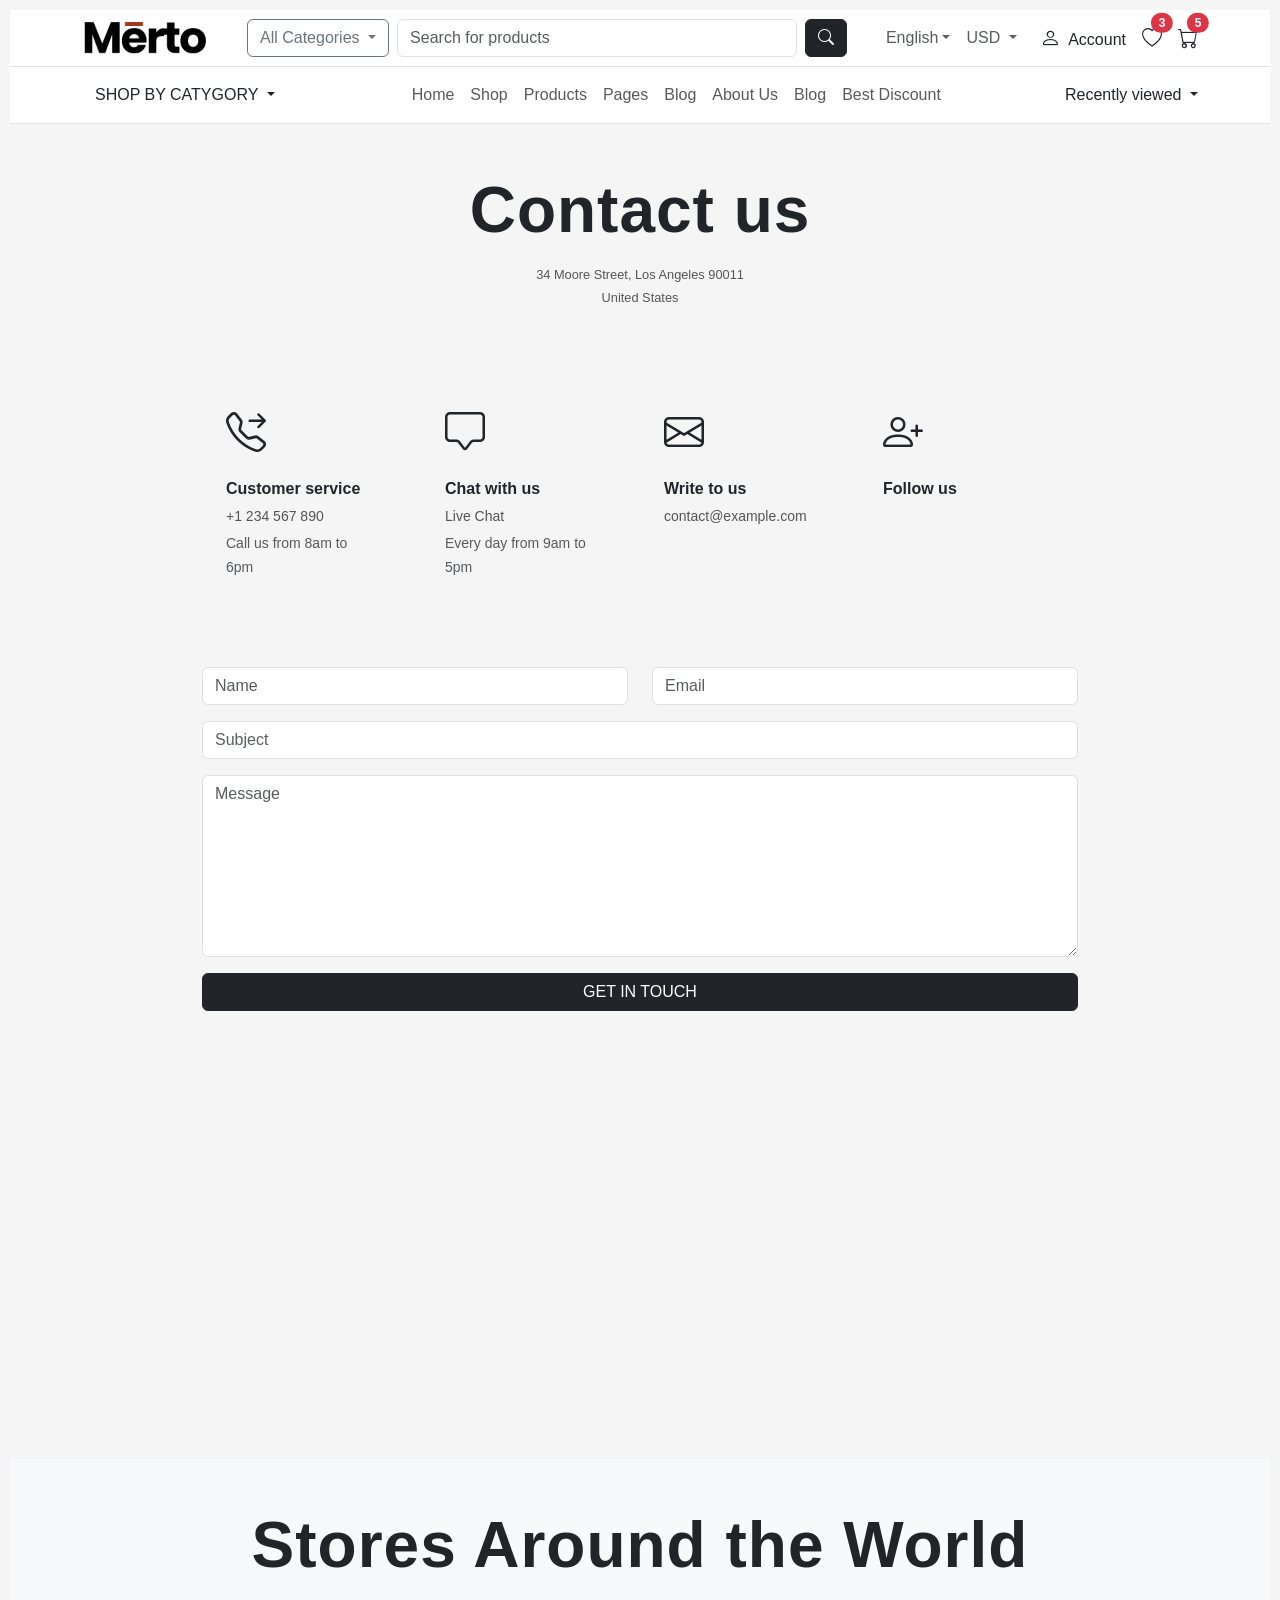
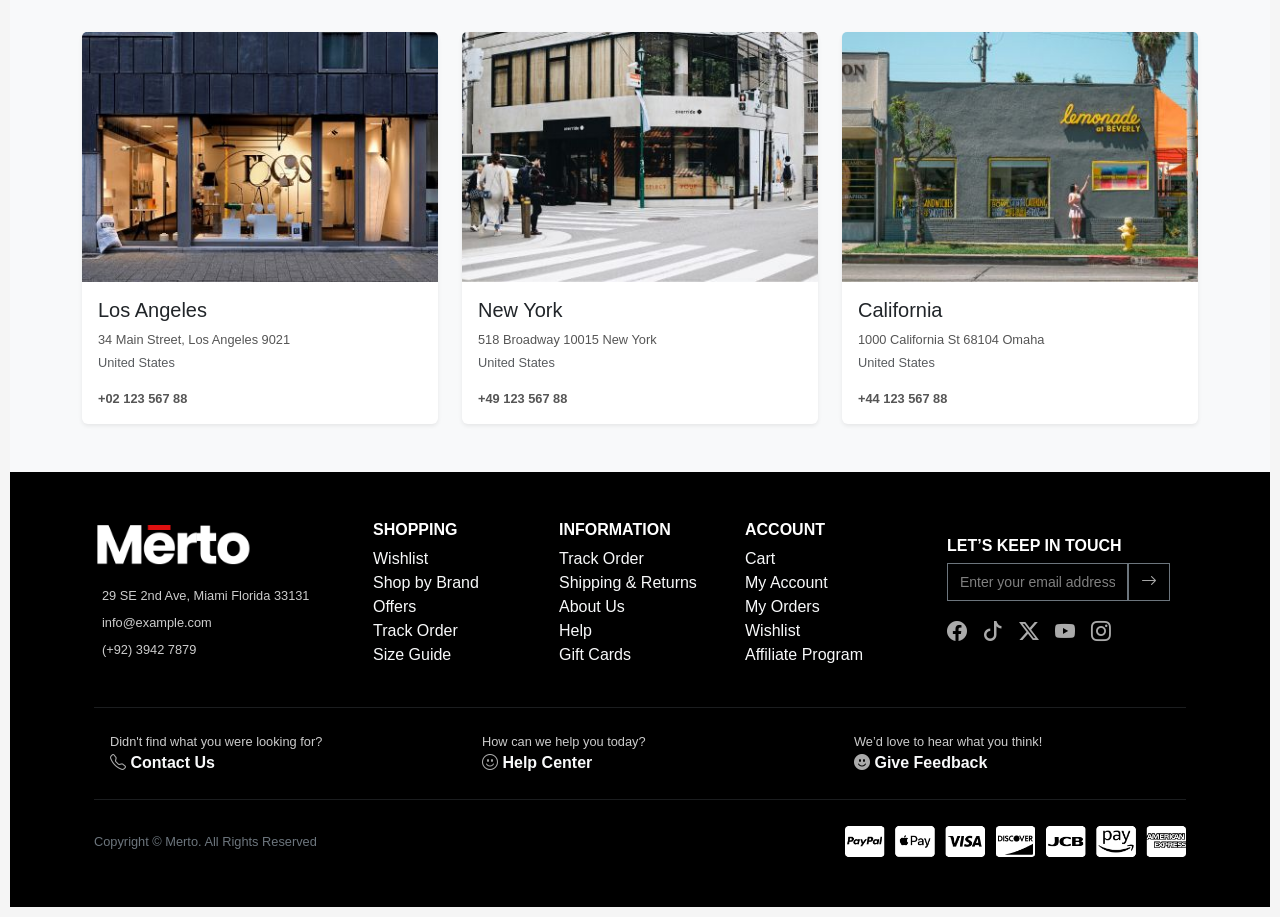
<file: contact.html>
<!DOCTYPE html>
<html lang="en">

<head>
  <meta charset="UTF-8">
  <meta name="viewport" content="width=device-width, initial-scale=1">
  <title>Contact Us-Merto</title>
  <!-- Bootstrap CSS -->
  <link href="https://cdn.jsdelivr.net/npm/bootstrap@5.3.2/dist/css/bootstrap.min.css" rel="stylesheet">
  <!-- Bootstrap Icons -->
  <link href="https://cdn.jsdelivr.net/npm/bootstrap-icons@1.10.5/font/bootstrap-icons.css" rel="stylesheet">
  <link rel="stylesheet" href="css/contact.css">
</head>

<body>

  <header class="border-bottom py-2 bg-white">
    <div class="container d-flex align-items-center justify-content-between">

      <!-- Logo -->
      <div>
        <img src="images/Merto.png" alt="Merto Logo" style="height:40px; object-fit:contain;">
      </div>
      

      <!-- Search Bar -->
      <form class="d-flex flex-grow-1 mx-3" style="max-width:600px;">
        <div class="dropdown me-2">
          <button class="btn btn-outline-secondary dropdown-toggle" type="button" data-bs-toggle="dropdown">
            All Categories
          </button>

        </div>
        <input class="form-control me-2" type="search" placeholder="Search for products">
        <button class="btn btn-dark" type="submit"><i class="bi bi-search"></i></button>
      </form>

      <div class="d-flex align-items-center gap-3">
        <!-- language dropdown -->
        <div class="dropdown">
          <a class="dropdown-toggle text-muted text-decoration-none" href="#" role="button" id="langDropdown"
            data-bs-toggle="dropdown" aria-expanded="false"> English</a>
          <ul class="dropdown-menu" aria-labelledby="langDropdown">
            <li><a class="dropdown-item" href="#">Español</a></li>
            <li><a class="dropdown-item" href="#">Français</a></li>
            <li><a class="dropdown-item" href="#">Português</a></li>
          </ul>
        </div>

        <!-- currency dropdown -->
        <div class="dropdown">
          <a class="dropdown-toggle text-muted text-decoration-none" href="#" role="button" id="currencyDropdown"
            data-bs-toggle="dropdown" aria-expanded="false">
            USD
          </a>
          <ul class="dropdown-menu" aria-labelledby="currencyDropdown">
            <li><a class="dropdown-item" href="#">EUR</a></li>
            <li><a class="dropdown-item" href="#">BRL</a></li>
          </ul>
        </div>

      </div>
      <!-- Icons -->
      <div class="d-flex align-items-center gap-3">
        <a href="#" class="text-dark text-decoration-none"><i class="bi bi-person fs-5"></i> <span
            class="ms-1">Account</span></a>
        <a href="#" class="text-dark position-relative">
          <i class="bi bi-heart fs-5"></i>
          <span class="position-absolute top-0 start-100 translate-middle badge rounded-pill bg-danger">3</span>
        </a>
        <a href="#" class="text-dark position-relative">
          <i class="bi bi-cart fs-5"></i>
          <span class="position-absolute top-0 start-100 translate-middle badge rounded-pill bg-danger">5</span>
        </a>
      </div>

    </div>
  </header>

  <!-- Navbar -->
  <nav class="navbar navbar-expand-lg navbar-light bg-white border-bottom">
    <div class="container">
      <button class="navbar-toggler" type="button" data-bs-toggle="collapse" data-bs-target="#mainNav">
        <span class="navbar-toggler-icon"></span>
      </button>
      <div class="collapse navbar-collapse" id="mainNav">

        <div class="dropdown">
          <button class="btn btn-transpernt dropdown-toggle" type="button" data-bs-toggle="dropdown"
            aria-expanded="false">
            SHOP BY CATYGORY
          </button>
          <ul class="dropdown-menu">
            <li><a class="dropdown-item" href="#">Action</a></li>
            <li><a class="dropdown-item" href="#">Another action</a></li>
            <li><a class="dropdown-item" href="#">Something else here</a></li>
          </ul>
        </div>


        <ul class="navbar-nav mx-auto">
          <li class="nav-item"><a class="nav-link" href="#">Home</a></li>
          <li class="nav-item"><a class="nav-link" href="#">Shop</a></li>
          <li class="nav-item"><a class="nav-link" href="#">Products</a></li>
          <li class="nav-item"><a class="nav-link" href="#">Pages</a></li>
          <li class="nav-item"><a class="nav-link" href="#">Blog</a></li>
          <li class="nav-item"><a class="nav-link" href="#">About Us</a></li>
          <li class="nav-item"><a class="nav-link" href="#">Blog</a></li>
          <li class="nav-item"><a class="nav-link" href="#">Best Discount</a></li>
        </ul>
      </div>

      <!-- Recently Viewed -->
      <div class="dropdown">
        <a class="nav-link dropdown-toggle text-dark" href="#" data-bs-toggle="dropdown">
          Recently viewed
        </a>
        <ul class="dropdown-menu dropdown-menu-end">
          <li><a class="dropdown-item" href="#">Product 1</a></li>
          <li><a class="dropdown-item" href="#">Product 2</a></li>
        </ul>
      </div>
    </div>
  </nav>


  <!-- contact us caption -->
  <div class="container my-5">
    <div class="text-center">
      <h2 class="fw-bold mb-3">Contact us</h2>
      <p class="mb-1">34 Moore Street, Los Angeles 90011</p>
      <p>United States</p>
    </div>
  </div>


  <div class="container-sm my-5" style="max-width: 900px;">
    <div class="row gy-4">
      <div class="row gy-4">

        <!-- Customer Service -->
        <div class="col-lg-3 col-md-6">
          <div class="p-4 h-100">
            <i class="bi bi-telephone-forward fs-1 mb-3 d-block"></i>
            <h6 class="fw-bold mb-2">Customer service</h6>
            <p class="mb-1 small">+1 234 567 890</p>
            <small class="text-muted">Call us from 8am to 6pm</small>
          </div>
        </div>

        <!-- Chat with Us -->
        <div class="col-lg-3 col-md-6">
          <div class="p-4 h-100">
            <i class="bi bi-chat-square fs-1 mb-3 d-block"></i>
            <h6 class="fw-bold mb-2">Chat with us</h6>
            <p class="mb-1 small">Live Chat</p>
            <small class="text-muted">Every day from 9am to 5pm</small>
          </div>
        </div>

        <!-- Write to Us -->
        <div class="col-lg-3 col-md-6">
          <div class="p-4 h-100">
            <i class="bi bi-envelope fs-1 mb-3 d-block"></i>
            <h6 class="fw-bold mb-2">Write to us</h6>
            <p class="mb-1 small">contact@example.com</p>
          </div>
        </div>

        <!-- Follow Us -->
        <div class="col-lg-3 col-md-6">
          <div class="p-4 h-100">
            <i class="bi bi-person-plus fs-1 mb-3 d-block"></i>
            <h6 class="fw-bold mb-2">Follow us</h6>
            <div class="d-flex gap-3 fs-3">
              <i class="fab fa-facebook"></i>
              <i class="fab fa-twitter"></i>
              <i class="fab fa-instagram"></i>
              <i class="fab fa-linkedin"></i>
            </div>
          </div>
        </div>

      </div>
    </div>

    <!-- Form Section -->
    <form id="contactForm" class="row mt-5 gy-3" novalidate>
      <div class="col-md-6">
        <input type="text" class="form-control" placeholder="Name" id="name" required>
        <div class="text-danger small mt-1 d-none">The field is required.</div>
      </div>
      <div class="col-md-6">
        <input type="email" class="form-control" placeholder="Email" id="email" required>
        <div class="text-danger small mt-1 d-none">The field is required.</div>
        <div class="text-danger small mt-1 d-none invalid-email">Please enter a valid email.</div>
      </div>
      <div class="col-md-12">
        <input type="text" class="form-control" placeholder="Subject" id="subject" required>
        <div class="text-danger small mt-1 d-none">The field is required.</div>
      </div>
      <div class="col-md-12">
        <textarea class="form-control" rows="7" placeholder="Message" id="message" required></textarea>
        <div class="text-danger small mt-1 d-none">The field is required.</div>
      </div>
      <div class="col-md-12 text-end">
        <button type="submit" class="btn btn-dark px-4 getintouch">GET IN TOUCH</button>
      </div>
    </form>

  </div>


  <!-- mappppppp -->
  <div style="width: 100%; height: 400px;">
    <iframe src="https://www.google.com/maps/embed?pb=..." width="100%" height="100%" style="border:0;"
      allowfullscreen="" loading="lazy">
    </iframe>
  </div>


  <!-- cardsss -->
  <section class="py-5 bg-light">
    <div class="container">

      <div class="text-center mb-5">
        <h2 class="fw-bold">Stores Around the World</h2>
      </div>

      <div class="row row-cols-1 row-cols-md-3 g-4">
        <div class="col">
          <div class="card h-100 border-0 shadow-sm">
            <img src="images/about-2.jpg" class="card-img-top img-fluid" style="height:250px; object-fit:cover;"
              alt="Los Angeles Store">
            <div class="card-body">
              <h5 class="card-title">Los Angeles</h5>
              <p class="card-text mb-1">34 Main Street, Los Angeles 9021</p>
              <p class="card-text text-muted">United States</p>
              <p class="card-text fw-bold">+02 123 567 88</p>
            </div>
          </div>
        </div>

        <div class="col">
          <div class="card h-100 border-0 shadow-sm">
            <img src="images/about-3.jpg" class="card-img-top img-fluid" style="height:250px; object-fit:cover;"
              alt="New York Store">
            <div class="card-body">
              <h5 class="card-title">New York</h5>
              <p class="card-text mb-1">518 Broadway 10015 New York</p>
              <p class="card-text text-muted">United States</p>
              <p class="card-text fw-bold">+49 123 567 88</p>
            </div>
          </div>
        </div>

        <div class="col">
          <div class="card h-100 border-0 shadow-sm">
            <img src="images/about-4.jpg" class="card-img-top img-fluid" style="height:250px; object-fit:cover;"
              alt="California Store">
            <div class="card-body">
              <h5 class="card-title">California</h5>
              <p class="card-text mb-1">1000 California St 68104 Omaha</p>
              <p class="card-text text-muted">United States</p>
              <p class="card-text fw-bold">+44 123 567 88</p>
            </div>
          </div>
        </div>
      </div>

    </div>
  </section>

  <!-- footer -->
  <footer class="footer  text-white">
    <div class="container px-4 py-5">
      <div class="row gy-4">

        <!-- Logo & Contact -->
        <div class="col-lg-3">
          <img src="images/merto white.png" alt="Merto Logo" class="img-fluid mb-3" style="height:50px;">
          <p><i class="fa-solid fa-location-dot me-2"></i>29 SE 2nd Ave, Miami Florida 33131</p>
          <p><i class="fa-solid fa-envelope me-2"></i>info@example.com</p>
          <p><i class="fa-solid fa-phone me-2"></i>(+92) 3942 7879</p>
        </div>

        <!-- SHOPPING -->
        <div class="col-lg-2">
          <h6 class="fw-bold text-uppercase">Shopping</h6>
          <ul class="list-unstyled">
            <li><a href="#" class="link-light">Wishlist</a></li>
            <li><a href="#" class="link-light">Shop by Brand</a></li>
            <li><a href="#" class="link-light">Offers</a></li>
            <li><a href="#" class="link-light">Track Order</a></li>
            <li><a href="#" class="link-light">Size Guide</a></li>
          </ul>
        </div>

        <!-- INFORMATION -->
        <div class="col-lg-2">
          <h6 class="fw-bold text-uppercase">Information</h6>
          <ul class="list-unstyled">
            <li><a href="#" class="link-light">Track Order</a></li>
            <li><a href="#" class="link-light">Shipping & Returns</a></li>
            <li><a href="#" class="link-light">About Us</a></li>
            <li><a href="#" class="link-light">Help</a></li>
            <li><a href="#" class="link-light">Gift Cards</a></li>
          </ul>
        </div>

        <!-- ACCOUNT -->
        <div class="col-lg-2">
          <h6 class="fw-bold text-uppercase">Account</h6>
          <ul class="list-unstyled">
            <li><a href="#" class="link-light">Cart</a></li>
            <li><a href="#" class="link-light">My Account</a></li>
            <li><a href="#" class="link-light">My Orders</a></li>
            <li><a href="#" class="link-light">Wishlist</a></li>
            <li><a href="#" class="link-light">Affiliate Program</a></li>
          </ul>
        </div>

        <!-- Keep in Touch -->
        <!-- Keep in Touch -->
        <div class="col-lg-3">
          <div class="p-3 ">
            <h6 class="fw-bold text-uppercase">Let’s keep in touch</h6>
            <form class="d-flex mb-3">
              <input type="email" class="form-control rounded-0 border-secondary text-secondary bg-transparent"
                placeholder="Enter your email address">
              <button class="btn btn-outline-secondary rounded-0"><i class="bi bi-arrow-right"></i></i></button>
            </form>
            <div class="d-flex gap-3 fs-5">
              <a href="#" class="text-secondary"><i class="bi bi-facebook"></i></a>
              <a href="#" class="text-secondary"><i class="bi bi-tiktok"></i></a>
              <a href="#" class="text-secondary"><i class="bi bi-twitter-x"></i></a>
              <a href="#" class="text-secondary"><i class="bi bi-youtube"></i></a>
              <a href="#" class="text-secondary"><i class="bi bi-instagram"></i></a>
            </div>
          </div>
        </div>
      </div>

      <hr class="border-secondary my-4">

      <!-- Bottom Links -->
      <div class="row text-center text-md-start gy-3">
        <div class="col-md-4 d-flex align-items-center gap-3">
          <i class="fa-solid fa-phone fs-4"></i>
          <div>
            <p class="mb-0">Didn't find what you were looking for?</p>
            <i class="bi bi-telephone"></i>
            <a href="#" class="fw-bold link-light">Contact Us</a>
          </div>
        </div>
        <div class="col-md-4 d-flex align-items-center gap-3">
          <i class="fa-regular fa-face-smile fs-4"></i>
          <div>
            <p class="mb-0">How can we help you today?</p>
            <i class="bi bi-emoji-smile"></i>
            <a href="#" class="fw-bold link-light">Help Center</a>
          </div>
        </div>
        <div class="col-md-4 d-flex align-items-center gap-3">
          <i class="fa-regular fa-comment-dots fs-4"></i>
          <div>
            <p class="mb-0">We’d love to hear what you think!</p>
            <i class="bi bi-emoji-smile-fill"></i>
            <a href="#" class="fw-bold link-light">Give Feedback</a>
          </div>
        </div>
      </div>

      <hr class="border-secondary my-4">

      <!-- Copyright & Payment -->
      <div class="row align-items-center">
        <div class="col-md-6 text-center text-md-start">
          <p class="mb-0 text-secondary">Copyright © Merto. All Rights Reserved</p>
        </div>
        <div class="col-md-6 text-center text-md-end">
          <img src="images/payment-icons-1 white.png" alt="Payment Methods" style="max-height:35px;">
        </div>
      </div>
    </div>
  </footer>








  <script src="js/custom.js"></script>
</body>

</html>
</file>
<file: css/contact.css>
* {
    margin: 0;
    padding: 0;
    box-sizing: border-box;
    font-family: Arial, sans-serif;
}

body {
    background-color: #f5f5f5;
    padding: 10px;
}

.header {
    width: 100%;
    background: white;
    border: 1px solid #ddd;
    padding: 5px 10px;
}

.top-bar {
    display: flex;
    justify-content: space-between;
    padding: 5px 0;
    border-bottom: 1px solid #eee;
    font-size: 13px;
    color: #555;
}

.contact-info {
    display: flex;
    gap: 15px;
}

.right-section {
    display: flex;
    gap: 10px;
}

.language {
    display: flex;
    gap: 5px;
    align-items: center;
}

.main-header {
    display: flex;
    justify-content: space-between;
    align-items: center;
    padding: 10px 0;
}

.logo-placeholder {
    width: 100px;
    height: 30px;
    background-color: #eee;
    display: flex;
    align-items: center;
    justify-content: center;
    color: #777;
    font-size: 18px;
    font-weight: bold;
}

.search-container {
    display: flex;
    flex: 1;
    max-width: 500px;
    margin: 0 15px;
}

.categories-dropdown {
    border: 1px solid #ccc;
    border-right: none;
    border-radius: 3px 0 0 3px;
    padding: 0 10px;
    background: #f9f9f9;
    display: flex;
    align-items: center;
    font-size: 14px;
}

.search-box {
    flex: 1;
    display: flex;
}

.search-box input {
    flex: 1;
    border: 1px solid #ccc;
    padding: 8px 10px;
    font-size: 14px;
}

.search-icon {
    background: #4a6ee0;
    color: white;
    border: none;
    padding: 0 15px;
    cursor: pointer;
}

.header-icons {
    display: flex;
    gap: 15px;
    align-items: center;
    font-size: 14px;
}

.nav-menu {
    display: flex;
    justify-content: space-between;
    background: #4a6ee0;
    padding: 10px 15px;
    color: white;
    font-size: 14px;
    margin-top: 5px;
    border-radius: 3px;
}

.nav-links {
    display: flex;
    gap: 20px;
}

.nav-links a {
    color: white;
    text-decoration: none;
}

.discount-section {
    display: flex;
    gap: 15px;
}

.icon {
    font-size: 16px;
    margin-left: 5px;
}

/* conatct us capion */
h2 {
    font-size: 4rem;
    letter-spacing: 1px;
}

p {
    font-size: 0.8rem;
    color: #555;
}


/* Form Section */
.getintouch{
    width: 100%;
}

.getintouch:hover{
    background-color: red;
}


.form-control.is-invalid {
  border-color: #dc3545; /* أحمر */
}

.text-danger {
  font-size: 0.9rem;
}




/* خلي الخلفية سودة تغطي الشاشة */
.footer {
  margin: 0;
  padding: 0;
  background-color: #000;
  width: 100%;
}

/* Placeholder */
.footer input::placeholder {
  color: rgba(255, 255, 255, 0.5); /* رمادي شفاف */
  font-size: 14px;
}

/* روابط */
.footer a {
  color: #aaa;
  text-decoration: none;
  transition: color 0.3s;
}

.footer a:hover {
  color: red; /* أحمر عند الهوفر */
}

/* الكتابة العادية */
.footer p {
  color: #ccc;
  margin-bottom: 8px;
}

/* الأيقونات */
.footer i {
  color: #aaa;
  transition: color 0.3s;
}

.footer i:hover {
  color: red;
}
</file>
